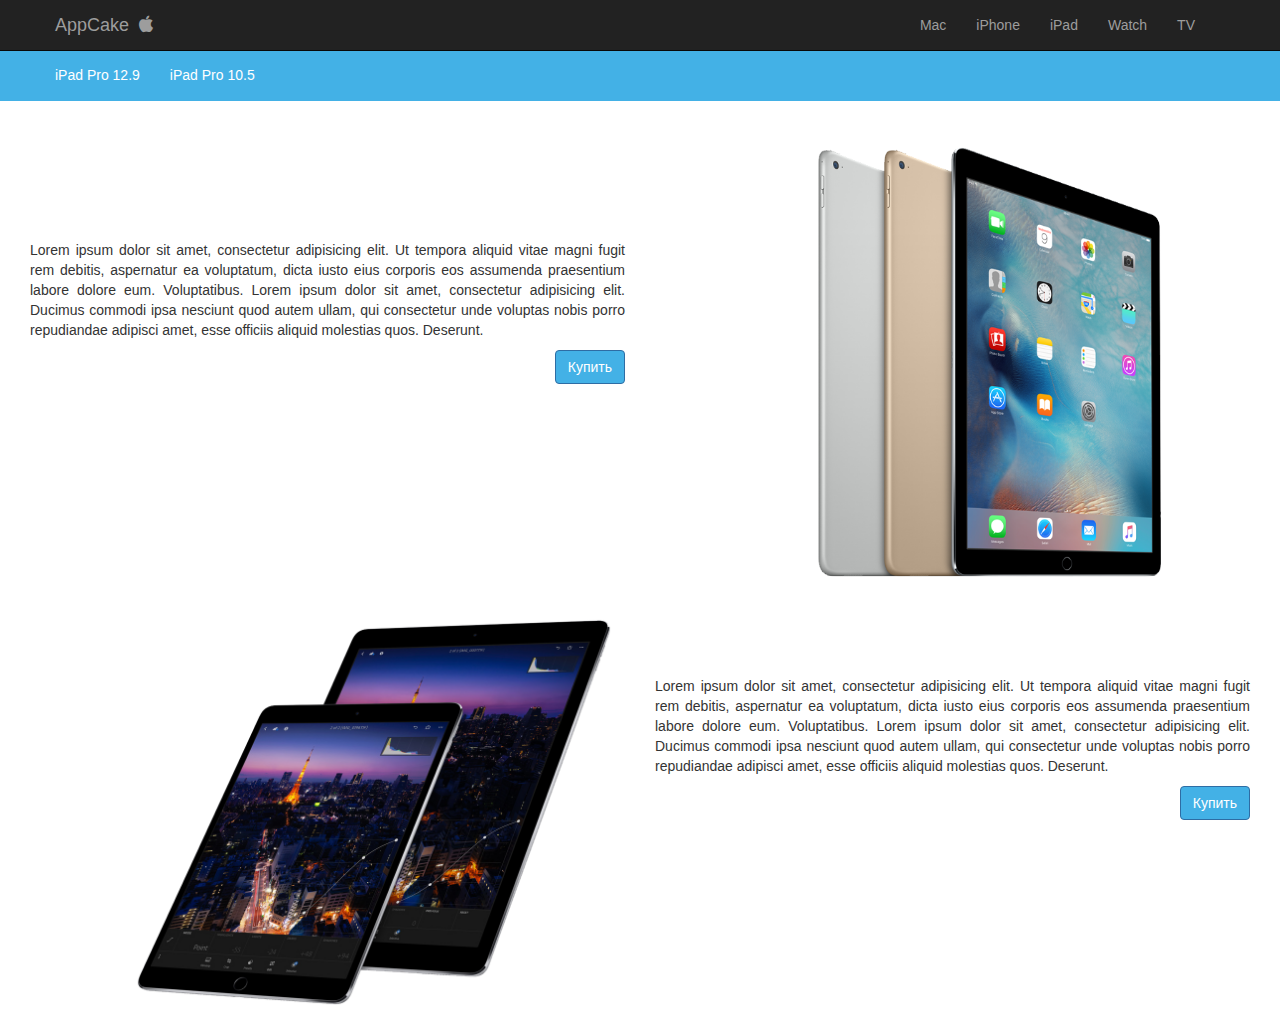
<file: html/ipad.html>
<!DOCTYPE html>
<html lang="ru">
<head>
	<meta charset="UTF-8">
	<title>iPad</title>

	<link rel="stylesheet" href="../css/bootstrap.css">
  <link rel="stylesheet" href="../css/mystyle.css">
  <link rel="stylesheet" href="../css/font-awesome.min.css">
</head>
<body>
  <!-- Header -->
	<header class="container">
          <section class="navbar navbar-inverse navbar-fixed-top">
            <div class="container">
              <section class="navbar-header">
                <div class="row">
                  <button type="button" class="navbar-toggle" data-toggle="collapse" data-target="#responsive-nav" >
                    <span class="sr-only">Открыть навигацию</span>
                    <span class="icon-bar"></span>
                    <span class="icon-bar"></span>
                    <span class="icon-bar"></span>
                  </button>
                  <a href="../index.html" class="navbar-brand">AppCake<i class="logo fa fa-apple" aria-hidden="true"></i></a>
                </div>
              </section>
               <nav class="collapse navbar-collapse" id="responsive-nav">
                 <ul class="nav navbar-nav menu">
                   <li><a href="mac.html">Mac</a></li>
                   <li><a href="iphone.html">iPhone</a></li>
                   <li><a href="ipad.html">iPad</a></li>
                   <li><a href="watch.html">Watch</a></li>
                   <li><a href="tv.html">TV</a></li> 
                 </ul>
               </nav>
            </div>
          </section>
          <section class="catalog-nav navbar navbar-inverse navbar-fixed-top">
            <div class="container">
               <nav class="cat-nav collapse navbar-collapse hidden-xs">
                 <ul class="menu dropdown nav navbar-nav">
                   <li><a href="ipadpro129.html">iPad Pro 12.9</a></li>
                   <li><a href="ipadpro105.html">iPad Pro 10.5</a></li>
                 </ul>
               </nav>
               <nav class="cat-nav-mobile visible-xs">
                 <ul class="menu nav navbar-nav">
                   <li><a href="ipadpro129.html">iPad Pro 12.9</a></li>
                   <li><a href="ipadpro105.html">iPad Pro 10.5</a></li>
                 </ul>
               </nav>
            </div>
          </section>
      </header>
      <!-- Блок iPad Pro 12.9 -->
      <section class="ipad-pro129 col-xs-12">
        <article class="description-ipad-pro129 col-xs-12 col-sm-12 col-md-6 col-lg-6">
          <p class="about-ipad-pro129 hidden-xs hidden-sm">Lorem ipsum dolor sit amet, consectetur adipisicing elit. Ut tempora aliquid vitae magni fugit rem debitis, aspernatur ea voluptatum, dicta iusto eius corporis eos assumenda praesentium labore dolore eum. Voluptatibus. Lorem ipsum dolor sit amet, consectetur adipisicing elit. Ducimus commodi ipsa nesciunt quod autem ullam, qui consectetur unde voluptas nobis porro repudiandae adipisci amet, esse officiis aliquid molestias quos. Deserunt.</p>
          <p class="about-ipad-pro129-m visible-xs">Lorem ipsum dolor sit amet, consectetur adipisicing elit. Ut tempora aliquid vitae magni fugit rem debitis, aspernatur ea voluptatum, dicta iusto eius corporis eos assumenda praesentium labore dolore eum. Voluptatibus. Lorem ipsum dolor sit amet, consectetur adipisicing elit. Ducimus commodi ipsa nesciunt quod autem ullam, qui consectetur unde voluptas nobis porro repudiandae adipisci amet, esse officiis aliquid molestias quos. Deserunt.</p>
          <p class="aboutipad-pro129-t visible-sm">Lorem ipsum dolor sit amet, consectetur adipisicing elit. Ut tempora aliquid vitae magni fugit rem debitis, aspernatur ea voluptatum, dicta iusto eius corporis eos assumenda praesentium labore dolore eum. Voluptatibus. Lorem ipsum dolor sit amet, consectetur adipisicing elit. Ducimus commodi ipsa nesciunt quod autem ullam, qui consectetur unde voluptas nobis porro repudiandae adipisci amet, esse officiis aliquid molestias quos. Deserunt.</p>
          <button class="btn-ipad-pro129 btn btn-primary hidden-xs" type="submit">Купить</button>
        </article>
        <figure class="image-ipad-pro129 hidden-xs col-sm-12 col-md-6 col-lg-6"><img class="responsive" src="../img/ipad/ipad-pro129.png" width="75%" alt="ipad-pro129"></figure>
        <figure class="image-ipad-pro129-m visible-xs">
          <img src="../img/ipad/ipad-pro129.png" width="75%" alt="ipad-pro129">
        </figure>
        <button class="btn-ipad-pro129-m btn btn-primary visible-xs" type="submit">Купить</button>
      </section>
      <!-- Блок iPad Pro 10.5 -->
      <section class="ipad-pro105 col-xs-12">
        <figure class="image-ipad-pro105 hidden-xs col-sm-12 col-md-6 col-lg-6"><img class="responsive" src="../img/ipad/ipad-pro105.png" width="85%" alt="ipad-pro105"></figure>
        <article class="description-ipad-pro105 col-xs-12 col-sm-12 col-md-6 col-lg-6">
          <p class="about-ipad-pro105 hidden-xs hidden-sm">Lorem ipsum dolor sit amet, consectetur adipisicing elit. Ut tempora aliquid vitae magni fugit rem debitis, aspernatur ea voluptatum, dicta iusto eius corporis eos assumenda praesentium labore dolore eum. Voluptatibus. Lorem ipsum dolor sit amet, consectetur adipisicing elit. Ducimus commodi ipsa nesciunt quod autem ullam, qui consectetur unde voluptas nobis porro repudiandae adipisci amet, esse officiis aliquid molestias quos. Deserunt.</p>
          <p class="about-ipad-pro105-m visible-xs">Lorem ipsum dolor sit amet, consectetur adipisicing elit. Ut tempora aliquid vitae magni fugit rem debitis, aspernatur ea voluptatum, dicta iusto eius corporis eos assumenda praesentium labore dolore eum. Voluptatibus. Lorem ipsum dolor sit amet, consectetur adipisicing elit. Ducimus commodi ipsa nesciunt quod autem ullam, qui consectetur unde voluptas nobis porro repudiandae adipisci amet, esse officiis aliquid molestias quos. Deserunt.</p>
          <p class="about-ipad-pro105-t visible-sm">Lorem ipsum dolor sit amet, consectetur adipisicing elit. Ut tempora aliquid vitae magni fugit rem debitis, aspernatur ea voluptatum, dicta iusto eius corporis eos assumenda praesentium labore dolore eum. Voluptatibus. Lorem ipsum dolor sit amet, consectetur adipisicing elit. Ducimus commodi ipsa nesciunt quod autem ullam, qui consectetur unde voluptas nobis porro repudiandae adipisci amet, esse officiis aliquid molestias quos. Deserunt.</p>
          <button class="btn-ipad-pro105 btn btn-primary hidden-xs" type="submit">Купить</button>
        </article>
         <figure class="image-ipad-pro105-m visible-xs">
          <img src="../img/ipad/ipad-pro105.png" width="85%" alt="ipad-pro105">
        </figure>
        <button class="btn-ipad-pro105-m btn btn-primary visible-xs" type="submit">Купить</button>
      </section>
	<script src="../js/jquery-2.1.4.min.js"></script>
	<script src="../js/bootstrap.js"></script>
</body>
</html>
</file>
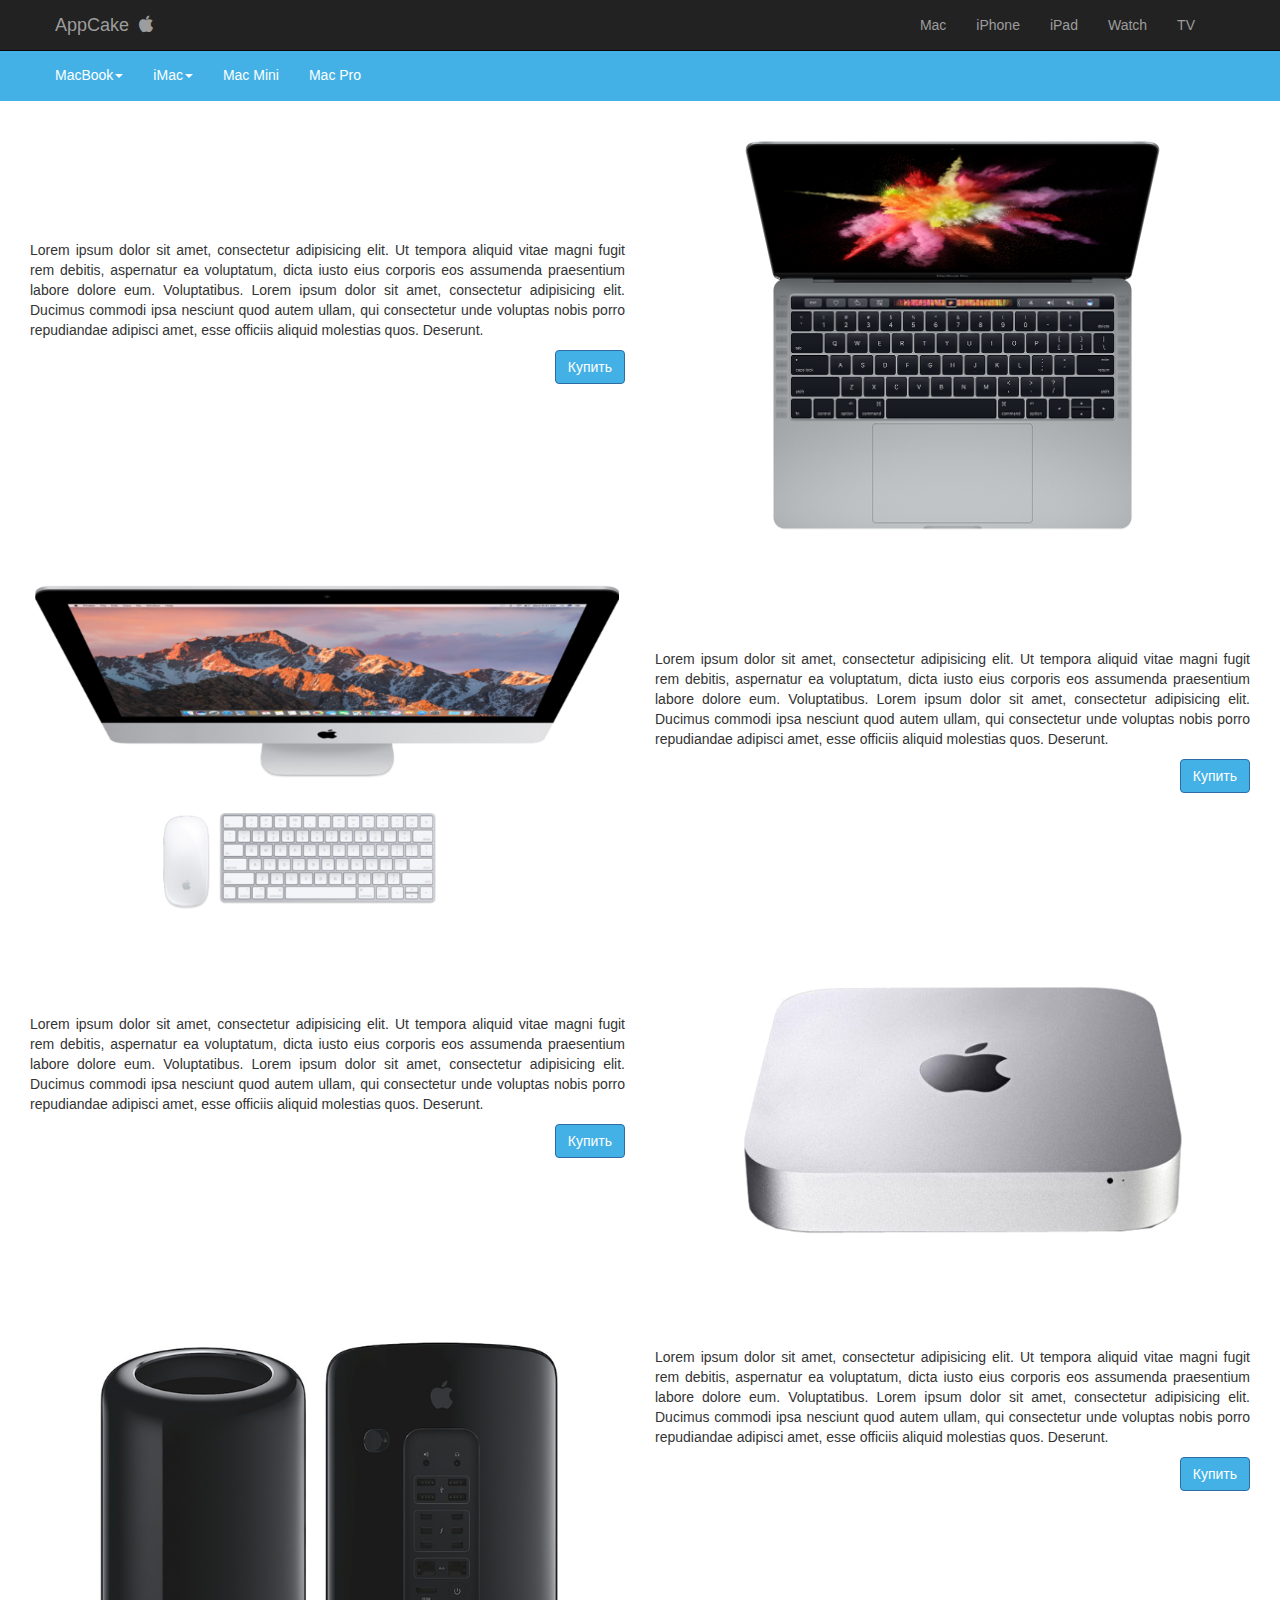
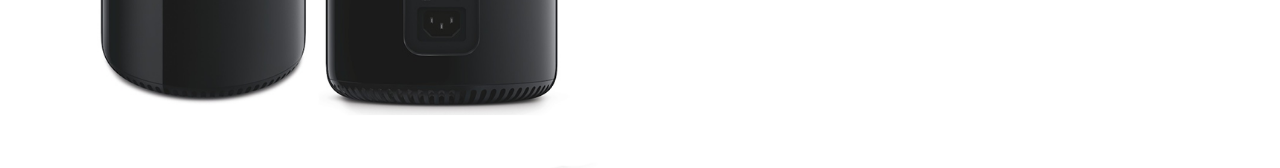
<file: html/mac.html>
<!DOCTYPE html>
<html lang="ru">
<head>
	<meta charset="UTF-8">
	<title>Mac</title>

	<link rel="stylesheet" href="../css/bootstrap.css">
  <link rel="stylesheet" href="../css/mystyle.css">
  <link rel="stylesheet" href="../css/font-awesome.min.css">
</head>
<body>
  <!-- Header -->
	<header class="container">
          <section class="navbar navbar-inverse navbar-fixed-top">
            <div class="container">
              <section class="navbar-header">
                <div class="row">
                  <button type="button" class="navbar-toggle" data-toggle="collapse" data-target="#responsive-nav" >
                    <span class="sr-only">Открыть навигацию</span>
                    <span class="icon-bar"></span>
                    <span class="icon-bar"></span>
                    <span class="icon-bar"></span>
                  </button>
                  <a href="../index.html" class="navbar-brand">AppCake<i class="logo fa fa-apple" aria-hidden="true"></i></a>
                </div>
              </section>
               <nav class="collapse navbar-collapse" id="responsive-nav">
                 <ul class="nav navbar-nav menu">
                   <li><a href="mac.html">Mac</a></li>
                   <li><a href="iphone.html">iPhone</a></li>
                   <li><a href="ipad.html">iPad</a></li>
                   <li><a href="watch.html">Watch</a></li>
                   <li><a href="tv.html">TV</a></li> 
                 </ul>
               </nav>
            </div>
          </section>
          <section class="catalog-nav navbar navbar-inverse navbar-fixed-top">
            <div class="container">
               <nav class="cat-nav collapse navbar-collapse hidden-xs">
                 <ul class="menu dropdown nav navbar-nav">
                   <li class="dropdown">
                      <a class="dropdown-toggle" data-toggle="dropdown" href="#">MacBook<span class="caret"></span></a>
                      <ul class="dropdown-menu">
                        <li>
                          <a href="macbook/macbook12.html">MacBook 12`</a>
                          <a href="macbook/macbook-air.html">MacBook Air</a>
                          <a href="macbook/macbook-pro.html">MacBook Pro</a>
                        </li>
                      </ul>
                   </li>
                   <li class="dropdown">
                      <a class="dropdown-toggle" data-toggle="dropdown" href="#">iMac<span class="caret"></span></a>
                      <ul class="dropdown-menu">
                        <li>
                          <a href="imac/imac21.html">iMac 21`</a>
                          <a href="imac/imac27.html">iMac 27`</a>
                        </li>
                      </ul>
                   </li>
                   <li><a href="mac-mini.html">Mac Mini</a></li>
                   <li><a href="mac-pro.html">Mac Pro</a></li>
                 </ul>
               </nav>
               <nav class="cat-nav-mobile visible-xs">
                 <ul class="menu dropdown nav navbar-nav">
                   <li class="dropdown">
                      <a class="dropdown-toggle" data-toggle="dropdown" href="#">MacBook<span class="caret"></span></a>
                      <ul class="dropdown-menu">
                        <li>
                          <a href="macbook/macbook12.html">MacBook 12`</a>
                          <a href="macbook/macbook-air.html">MacBook Air</a>
                          <a href="macbook/macbook-pro.html">MacBook Pro</a>
                        </li>
                      </ul>
                   </li>
                   <li class="dropdown">
                      <a class="dropdown-toggle" data-toggle="dropdown" href="#">iMac<span class="caret"></span></a>
                      <ul class="dropdown-menu">
                        <li>
                          <a href="imac/imac21.html">iMac 21`</a>
                          <a href="imac/imac27.html">iMac 27`</a>
                        </li>
                      </ul>
                   </li>
                   <li><a href="mac-mini.html">Mac Mini</a></li>
                   <li><a href="mac-pro.html">Mac Pro</a></li>
                 </ul>
               </nav>
            </div>
          </section>
      </header>
      <!-- Блок MacBook -->
      <section class="macbook col-xs-12">
        <article class="description-macbook col-xs-12 col-sm-12 col-md-6 col-lg-6">
          <p class="about-macbook hidden-xs hidden-sm">Lorem ipsum dolor sit amet, consectetur adipisicing elit. Ut tempora aliquid vitae magni fugit rem debitis, aspernatur ea voluptatum, dicta iusto eius corporis eos assumenda praesentium labore dolore eum. Voluptatibus. Lorem ipsum dolor sit amet, consectetur adipisicing elit. Ducimus commodi ipsa nesciunt quod autem ullam, qui consectetur unde voluptas nobis porro repudiandae adipisci amet, esse officiis aliquid molestias quos. Deserunt.</p>
          <p class="about-macbook-m visible-xs">Lorem ipsum dolor sit amet, consectetur adipisicing elit. Ut tempora aliquid vitae magni fugit rem debitis, aspernatur ea voluptatum, dicta iusto eius corporis eos assumenda praesentium labore dolore eum. Voluptatibus. Lorem ipsum dolor sit amet, consectetur adipisicing elit. Ducimus commodi ipsa nesciunt quod autem ullam, qui consectetur unde voluptas nobis porro repudiandae adipisci amet, esse officiis aliquid molestias quos. Deserunt.</p>
          <p class="about-macbook-t visible-sm">Lorem ipsum dolor sit amet, consectetur adipisicing elit. Ut tempora aliquid vitae magni fugit rem debitis, aspernatur ea voluptatum, dicta iusto eius corporis eos assumenda praesentium labore dolore eum. Voluptatibus. Lorem ipsum dolor sit amet, consectetur adipisicing elit. Ducimus commodi ipsa nesciunt quod autem ullam, qui consectetur unde voluptas nobis porro repudiandae adipisci amet, esse officiis aliquid molestias quos. Deserunt.</p>
          <button class="btn-macbook btn btn-primary hidden-xs" type="submit">Купить</button>
        </article>
        <figure class="image-macbook hidden-xs col-sm-12 col-md-6 col-lg-6"><img class="responsive" src="../img/mac/macbook.png" width="100%" alt="macbook"></figure>
        <figure class="image-macbook-m visible-xs">
          <img src="../img/mac/macbook.png" width="100%" alt="macbook">
          <button class="btn-macbook-m btn btn-primary visible-xs" type="submit">Купить</button>
        </figure>
      </section>
      <!-- Блок imac -->
      <section class="imac col-xs-12">
        <figure class="image-imac hidden-xs col-sm-12 col-md-6 col-lg-6"><img class="responsive" src="../img/mac/imac.png" width="100%" alt="imac"></figure>
        <article class="description-imac col-xs-12 col-sm-12 col-md-6 col-lg-6">
          <p class="about-imac hidden-xs hidden-sm">Lorem ipsum dolor sit amet, consectetur adipisicing elit. Ut tempora aliquid vitae magni fugit rem debitis, aspernatur ea voluptatum, dicta iusto eius corporis eos assumenda praesentium labore dolore eum. Voluptatibus. Lorem ipsum dolor sit amet, consectetur adipisicing elit. Ducimus commodi ipsa nesciunt quod autem ullam, qui consectetur unde voluptas nobis porro repudiandae adipisci amet, esse officiis aliquid molestias quos. Deserunt.</p>
          <p class="about-imac-m visible-xs">Lorem ipsum dolor sit amet, consectetur adipisicing elit. Ut tempora aliquid vitae magni fugit rem debitis, aspernatur ea voluptatum, dicta iusto eius corporis eos assumenda praesentium labore dolore eum. Voluptatibus. Lorem ipsum dolor sit amet, consectetur adipisicing elit. Ducimus commodi ipsa nesciunt quod autem ullam, qui consectetur unde voluptas nobis porro repudiandae adipisci amet, esse officiis aliquid molestias quos. Deserunt.</p>
          <p class="about-imac-t visible-sm">Lorem ipsum dolor sit amet, consectetur adipisicing elit. Ut tempora aliquid vitae magni fugit rem debitis, aspernatur ea voluptatum, dicta iusto eius corporis eos assumenda praesentium labore dolore eum. Voluptatibus. Lorem ipsum dolor sit amet, consectetur adipisicing elit. Ducimus commodi ipsa nesciunt quod autem ullam, qui consectetur unde voluptas nobis porro repudiandae adipisci amet, esse officiis aliquid molestias quos. Deserunt.</p>
          <button class="btn-imac btn btn-primary hidden-xs" type="submit">Купить</button>
        </article>
         <figure class="image-imac-m visible-xs">
          <img src="../img/mac/imac.png" width="100%" alt="imac">
          <button class="btn-imac-m btn btn-primary visible-xs" type="submit">Купить</button>
        </figure>
      </section>
      <!-- Блок Mac-mini -->
      <section class="mac-mini col-xs-12">
        <article class="description-mac-mini col-xs-12 col-sm-12 col-md-6 col-lg-6">
          <p class="about-mac-mini hidden-xs hidden-sm">Lorem ipsum dolor sit amet, consectetur adipisicing elit. Ut tempora aliquid vitae magni fugit rem debitis, aspernatur ea voluptatum, dicta iusto eius corporis eos assumenda praesentium labore dolore eum. Voluptatibus. Lorem ipsum dolor sit amet, consectetur adipisicing elit. Ducimus commodi ipsa nesciunt quod autem ullam, qui consectetur unde voluptas nobis porro repudiandae adipisci amet, esse officiis aliquid molestias quos. Deserunt.</p>
          <p class="about-mac-mini-m visible-xs">Lorem ipsum dolor sit amet, consectetur adipisicing elit. Ut tempora aliquid vitae magni fugit rem debitis, aspernatur ea voluptatum, dicta iusto eius corporis eos assumenda praesentium labore dolore eum. Voluptatibus. Lorem ipsum dolor sit amet, consectetur adipisicing elit. Ducimus commodi ipsa nesciunt quod autem ullam, qui consectetur unde voluptas nobis porro repudiandae adipisci amet, esse officiis aliquid molestias quos. Deserunt.</p>
          <p class="about-mac-mini-t visible-sm">Lorem ipsum dolor sit amet, consectetur adipisicing elit. Ut tempora aliquid vitae magni fugit rem debitis, aspernatur ea voluptatum, dicta iusto eius corporis eos assumenda praesentium labore dolore eum. Voluptatibus. Lorem ipsum dolor sit amet, consectetur adipisicing elit. Ducimus commodi ipsa nesciunt quod autem ullam, qui consectetur unde voluptas nobis porro repudiandae adipisci amet, esse officiis aliquid molestias quos. Deserunt.</p>
          <button class="btn-mac-mini btn btn-primary hidden-xs" type="submit">Купить</button>
        </article>
        <figure class="image-mac-mini hidden-xs col-sm-12 col-md-6 col-lg-6"><img class="responsive" src="../img/mac/mac-mini.png" width="80%" alt="mac-mini"></figure>
        <figure class="image-mac-mini-m visible-xs">
          <img src="../img/mac/mac-mini.png" width="100%" alt="mac-mini">
          <button class="btn-mac-mini-m btn btn-primary visible-xs" type="submit">Купить</button>
        </figure>
      </section>
      <!-- Блок mac-pro -->
      <section class="mac-pro col-xs-12">
        <figure class="image-mac-pro hidden-xs col-sm-12 col-md-6 col-lg-6"><img class="responsive" src="../img/mac/mac-pro.png" width="100%" alt="mac-pro"></figure>
        <article class="description-mac-pro col-xs-12 col-sm-12 col-md-6 col-lg-6">
          <p class="about-mac-pro hidden-xs hidden-sm">Lorem ipsum dolor sit amet, consectetur adipisicing elit. Ut tempora aliquid vitae magni fugit rem debitis, aspernatur ea voluptatum, dicta iusto eius corporis eos assumenda praesentium labore dolore eum. Voluptatibus. Lorem ipsum dolor sit amet, consectetur adipisicing elit. Ducimus commodi ipsa nesciunt quod autem ullam, qui consectetur unde voluptas nobis porro repudiandae adipisci amet, esse officiis aliquid molestias quos. Deserunt.</p>
          <p class="about-mac-pro-m visible-xs">Lorem ipsum dolor sit amet, consectetur adipisicing elit. Ut tempora aliquid vitae magni fugit rem debitis, aspernatur ea voluptatum, dicta iusto eius corporis eos assumenda praesentium labore dolore eum. Voluptatibus. Lorem ipsum dolor sit amet, consectetur adipisicing elit. Ducimus commodi ipsa nesciunt quod autem ullam, qui consectetur unde voluptas nobis porro repudiandae adipisci amet, esse officiis aliquid molestias quos. Deserunt.</p>
          <p class="about-mac-pro-t visible-sm">Lorem ipsum dolor sit amet, consectetur adipisicing elit. Ut tempora aliquid vitae magni fugit rem debitis, aspernatur ea voluptatum, dicta iusto eius corporis eos assumenda praesentium labore dolore eum. Voluptatibus. Lorem ipsum dolor sit amet, consectetur adipisicing elit. Ducimus commodi ipsa nesciunt quod autem ullam, qui consectetur unde voluptas nobis porro repudiandae adipisci amet, esse officiis aliquid molestias quos. Deserunt.</p>
          <button class="btn-mac-pro btn btn-primary hidden-xs" type="submit">Купить</button>
        </article>
         <figure class="image-mac-pro-m visible-xs">
          <img src="../img/mac/mac-pro.png" width="100%" alt="mac-pro">
          <button class="btn-mac-pro-m btn btn-primary visible-xs" type="submit">Купить</button>
        </figure>
      </section>
	<script src="../js/jquery-2.1.4.min.js"></script>
	<script src="../js/bootstrap.js"></script>
</body>
</html>
</file>
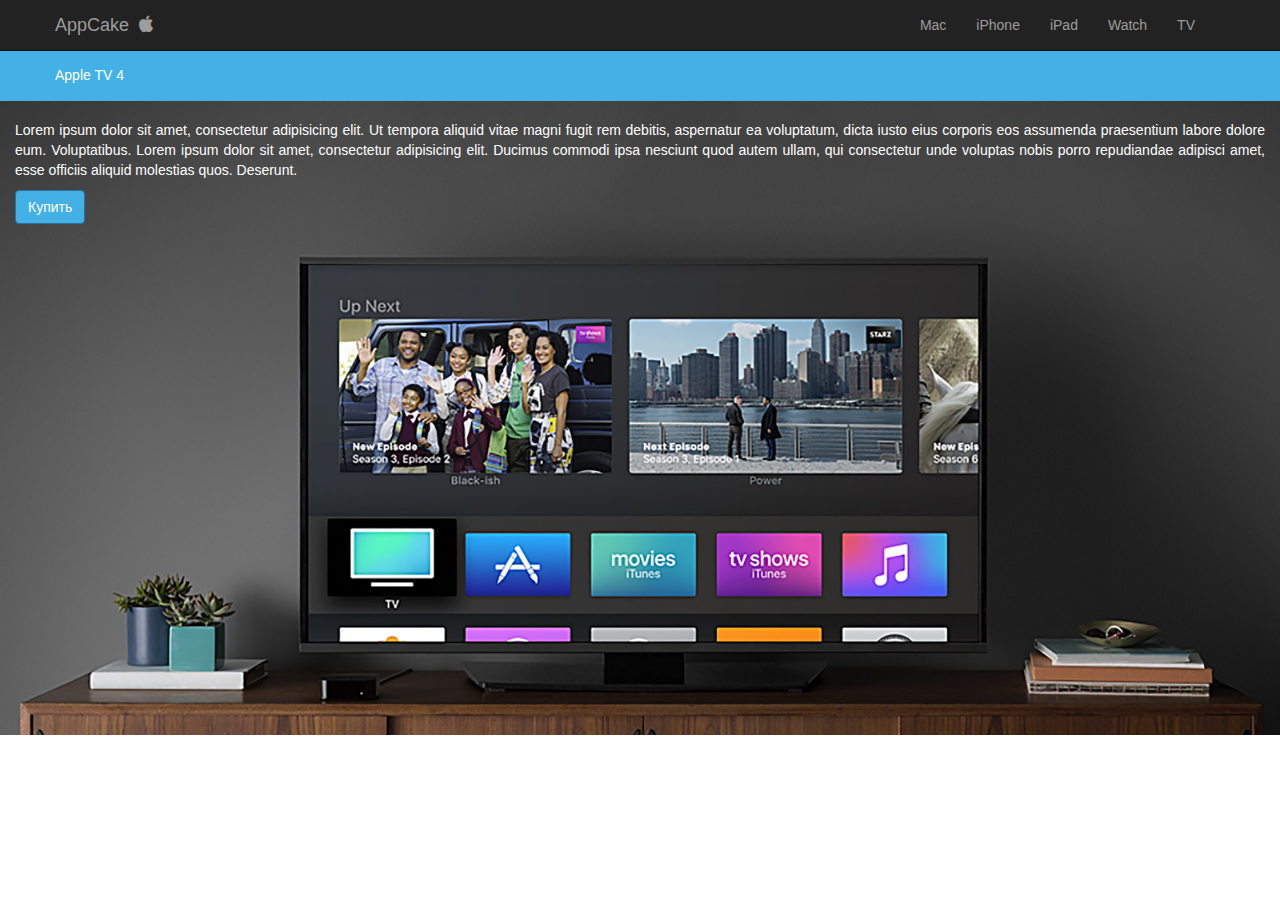
<file: html/tv.html>
<!DOCTYPE html>
<html lang="ru">
<head>
	<meta charset="UTF-8">
	<title>Apple TV 4</title>

	<link rel="stylesheet" href="../css/bootstrap.css">
  <link rel="stylesheet" href="../css/mystyle.css">
  <link rel="stylesheet" href="../css/font-awesome.min.css">
</head>
<body>
  <!-- Header -->
	<header class="container">
          <section class="navbar navbar-inverse navbar-fixed-top">
            <div class="container">
              <section class="navbar-header">
                <div class="row">
                  <button type="button" class="navbar-toggle" data-toggle="collapse" data-target="#responsive-nav" >
                    <span class="sr-only">Открыть навигацию</span>
                    <span class="icon-bar"></span>
                    <span class="icon-bar"></span>
                    <span class="icon-bar"></span>
                  </button>
                  <a href="../index.html" class="navbar-brand">AppCake<i class="logo fa fa-apple" aria-hidden="true"></i></a>
                </div>
              </section>
               <nav class="collapse navbar-collapse" id="responsive-nav">
                 <ul class="nav navbar-nav menu">
                   <li><a href="mac.html">Mac</a></li>
                   <li><a href="iphone.html">iPhone</a></li>
                   <li><a href="ipad.html">iPad</a></li>
                   <li><a href="watch.html">Watch</a></li>
                   <li><a href="tv.html">TV</a></li> 
                 </ul>
               </nav>
            </div>
          </section>
          <section class="catalog-nav navbar navbar-inverse navbar-fixed-top">
            <div class="container">
               <nav class="cat-nav collapse navbar-collapse hidden-xs">
                 <ul class="menu dropdown nav navbar-nav">
                   <li><a href="watch-series1.html">Apple TV 4</a></li>
                 </ul>
               </nav>
               <nav class="cat-nav-mobile visible-xs">
                 <ul class="menu nav navbar-nav">
                 <li><a href="watch-series1.html">Apple TV 4</a></li>
                 </ul>
               </nav>
            </div>
          </section>
      </header>
      <!-- Блок Apple TV 4 -->
      <section class="atv col-xs-12 col-lg-12 row fluid">
        <img class="image-tv" src="../img/tv/tv.png" width="100%" alt="TV">
        <article class="description-tv">
          <div class="container-tv-d col-md-12 hidden-xs hidden-sm">
          <p class="about-tv">Lorem ipsum dolor sit amet, consectetur adipisicing elit. Ut tempora aliquid vitae magni fugit rem debitis, aspernatur ea voluptatum, dicta iusto eius corporis eos assumenda praesentium labore dolore eum. Voluptatibus. Lorem ipsum dolor sit amet, consectetur adipisicing elit. Ducimus commodi ipsa nesciunt quod autem ullam, qui consectetur unde voluptas nobis porro repudiandae adipisci amet, esse officiis aliquid molestias quos. Deserunt.</p>
          <button class="btn-tv btn btn-primary" type="submit">Купить</button>
          </div>
          <div class="container-tv-t col-sm-12 visible-sm">
          <p class="about-tv">Lorem ipsum dolor sit amet, consectetur adipisicing elit. Ut tempora aliquid vitae magni fugit rem debitis, aspernatur ea voluptatum, dicta iusto eius corporis eos assumenda praesentium labore dolore eum. Voluptatibus. Lorem ipsum dolor sit amet, consectetur adipisicing elit. Ducimus commodi ipsa nesciunt quod autem ullam, qui consectetur unde voluptas nobis porro repudiandae adipisci amet, esse officiis aliquid molestias quos. Deserunt.</p>
          <button class="btn-tv btn btn-primary" type="submit">Купить</button>
          </div>
          <div class="container-tv-m col-xs-12 visible-xs">
          <p class="about-tv">Lorem ipsum dolor sit amet, consectetur adipisicing elit. Ut tempora aliquid vitae magni fugit rem debitis, aspernatur ea voluptatum, dicta iusto eius corporis eos assumenda praesentium labore dolore eum. Voluptatibus. Lorem ipsum dolor sit amet, consectetur adipisicing elit. Ducimus commodi ipsa nesciunt quod autem ullam, qui consectetur unde voluptas nobis porro repudiandae adipisci amet, esse officiis aliquid molestias quos. Deserunt.</p>
          <button class="btn-tv btn btn-primary" type="submit">Купить</button>
          </div>
        </article>   
      </section>
	<script src="../js/jquery-2.1.4.min.js"></script>
	<script src="../js/bootstrap.js"></script>
</body>
</html>
</file>
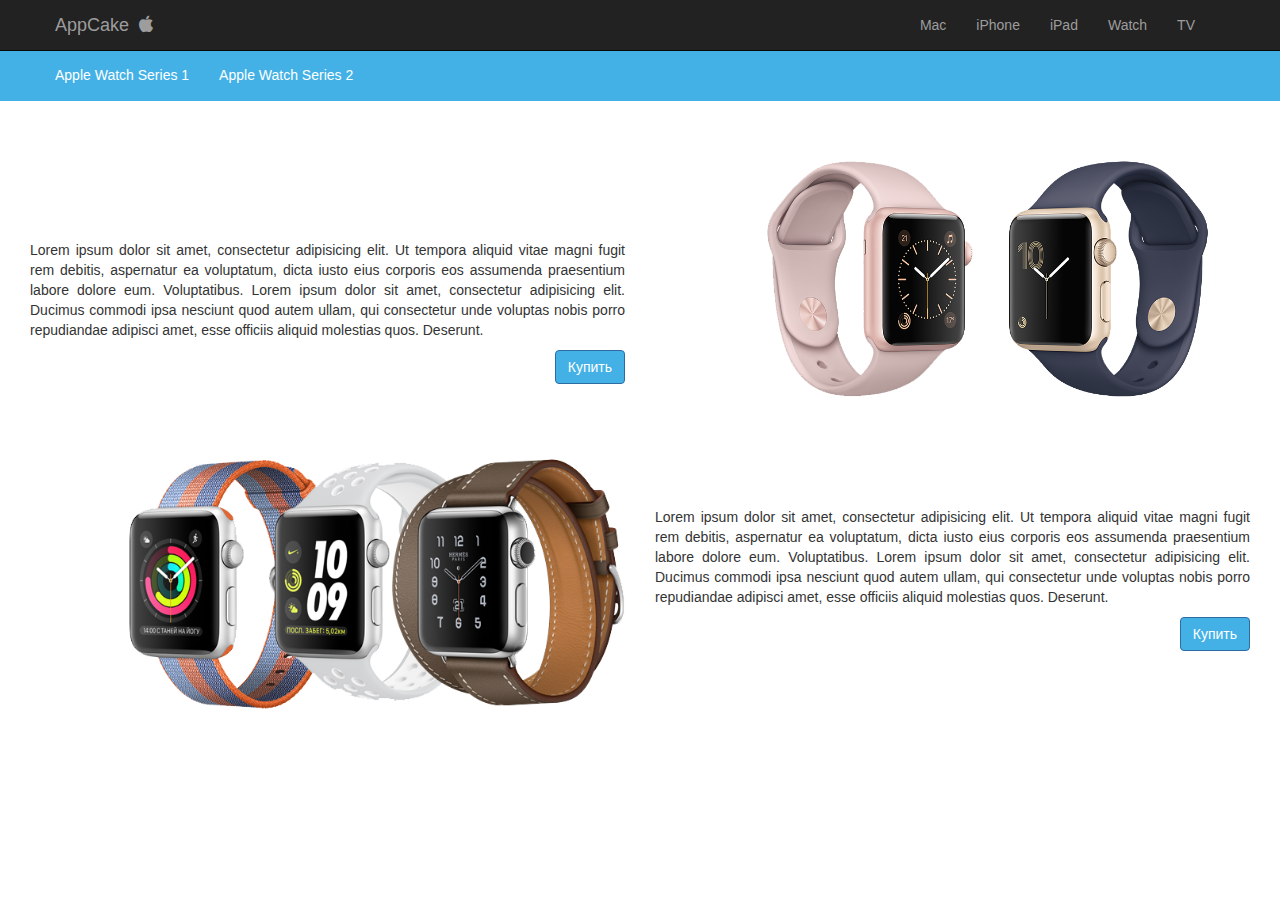
<file: html/watch.html>
<!DOCTYPE html>
<html lang="ru">
<head>
	<meta charset="UTF-8">
	<title>Watch</title>

	<link rel="stylesheet" href="../css/bootstrap.css">
  <link rel="stylesheet" href="../css/mystyle.css">
  <link rel="stylesheet" href="../css/font-awesome.min.css">
</head>
<body>
  <!-- Header -->
	<header class="container">
          <section class="navbar navbar-inverse navbar-fixed-top">
            <div class="container">
              <section class="navbar-header">
                <div class="row">
                  <button type="button" class="navbar-toggle" data-toggle="collapse" data-target="#responsive-nav" >
                    <span class="sr-only">Открыть навигацию</span>
                    <span class="icon-bar"></span>
                    <span class="icon-bar"></span>
                    <span class="icon-bar"></span>
                  </button>
                  <a href="../index.html" class="navbar-brand">AppCake<i class="logo fa fa-apple" aria-hidden="true"></i></a>
                </div>
              </section>
               <nav class="collapse navbar-collapse" id="responsive-nav">
                 <ul class="nav navbar-nav menu">
                   <li><a href="mac.html">Mac</a></li>
                   <li><a href="iphone.html">iPhone</a></li>
                   <li><a href="ipad.html">iPad</a></li>
                   <li><a href="watch.html">Watch</a></li>
                   <li><a href="tv.html">TV</a></li> 
                 </ul>
               </nav>
            </div>
          </section>
          <section class="catalog-nav navbar navbar-inverse navbar-fixed-top">
            <div class="container">
               <nav class="cat-nav collapse navbar-collapse hidden-xs">
                 <ul class="menu dropdown nav navbar-nav">
                   <li><a href="watch-series1.html">Apple Watch Series 1</a></li>
                   <li><a href="watch-series2.html">Apple Watch Series 2</a></li>
                 </ul>
               </nav>
               <nav class="cat-nav-mobile visible-xs">
                 <ul class="menu nav navbar-nav">
                   <li><a href="watch-series1.html">Apple Watch Series 1</a></li>
                   <li><a href="watch-series2.html">Apple Watch Series 2</a></li>
                 </ul>
               </nav>
            </div>
          </section>
      </header>
      <!-- Блок Apple Watch Series 1 -->
      <section class="watch-series1 col-xs-12">
        <article class="description-watch-series1 col-xs-12 col-sm-12 col-md-6 col-lg-6">
          <p class="about-watch-series1 hidden-xs hidden-sm">Lorem ipsum dolor sit amet, consectetur adipisicing elit. Ut tempora aliquid vitae magni fugit rem debitis, aspernatur ea voluptatum, dicta iusto eius corporis eos assumenda praesentium labore dolore eum. Voluptatibus. Lorem ipsum dolor sit amet, consectetur adipisicing elit. Ducimus commodi ipsa nesciunt quod autem ullam, qui consectetur unde voluptas nobis porro repudiandae adipisci amet, esse officiis aliquid molestias quos. Deserunt.</p>
          <p class="about-watch-series1-m visible-xs">Lorem ipsum dolor sit amet, consectetur adipisicing elit. Ut tempora aliquid vitae magni fugit rem debitis, aspernatur ea voluptatum, dicta iusto eius corporis eos assumenda praesentium labore dolore eum. Voluptatibus. Lorem ipsum dolor sit amet, consectetur adipisicing elit. Ducimus commodi ipsa nesciunt quod autem ullam, qui consectetur unde voluptas nobis porro repudiandae adipisci amet, esse officiis aliquid molestias quos. Deserunt.</p>
          <p class="aboutwatch-series1-t visible-sm">Lorem ipsum dolor sit amet, consectetur adipisicing elit. Ut tempora aliquid vitae magni fugit rem debitis, aspernatur ea voluptatum, dicta iusto eius corporis eos assumenda praesentium labore dolore eum. Voluptatibus. Lorem ipsum dolor sit amet, consectetur adipisicing elit. Ducimus commodi ipsa nesciunt quod autem ullam, qui consectetur unde voluptas nobis porro repudiandae adipisci amet, esse officiis aliquid molestias quos. Deserunt.</p>
          <button class="btn-watch-series1 btn btn-primary hidden-xs" type="submit">Купить</button>
        </article>
        <figure class="image-watch-series1 hidden-xs col-sm-12 col-md-6 col-lg-6"><img class="responsive" src="../img/watch/watch-series1.png" width="75%" alt="watch-series1"></figure>
        <figure class="image-watch-series1-m visible-xs">
          <img src="../img/watch/watch-series1.png" width="75%" alt="watch-series1">
        </figure>
        <button class="btn-watch-series1-m btn btn-primary visible-xs" type="submit">Купить</button>
      </section>
      <!-- Блок Apple Watch Series 2 -->
      <section class="watch-series2 col-xs-12">
        <figure class="image-watch-series2 hidden-xs col-sm-12 col-md-6 col-lg-6"><img class="responsive" src="../img/watch/watch-series2.png" width="85%" alt="watch-series2"></figure>
        <article class="description-watch-series2 col-xs-12 col-sm-12 col-md-6 col-lg-6">
          <p class="about-watch-series2 hidden-xs hidden-sm">Lorem ipsum dolor sit amet, consectetur adipisicing elit. Ut tempora aliquid vitae magni fugit rem debitis, aspernatur ea voluptatum, dicta iusto eius corporis eos assumenda praesentium labore dolore eum. Voluptatibus. Lorem ipsum dolor sit amet, consectetur adipisicing elit. Ducimus commodi ipsa nesciunt quod autem ullam, qui consectetur unde voluptas nobis porro repudiandae adipisci amet, esse officiis aliquid molestias quos. Deserunt.</p>
          <p class="about-watch-series2-m visible-xs">Lorem ipsum dolor sit amet, consectetur adipisicing elit. Ut tempora aliquid vitae magni fugit rem debitis, aspernatur ea voluptatum, dicta iusto eius corporis eos assumenda praesentium labore dolore eum. Voluptatibus. Lorem ipsum dolor sit amet, consectetur adipisicing elit. Ducimus commodi ipsa nesciunt quod autem ullam, qui consectetur unde voluptas nobis porro repudiandae adipisci amet, esse officiis aliquid molestias quos. Deserunt.</p>
          <p class="about-watch-series2-t visible-sm">Lorem ipsum dolor sit amet, consectetur adipisicing elit. Ut tempora aliquid vitae magni fugit rem debitis, aspernatur ea voluptatum, dicta iusto eius corporis eos assumenda praesentium labore dolore eum. Voluptatibus. Lorem ipsum dolor sit amet, consectetur adipisicing elit. Ducimus commodi ipsa nesciunt quod autem ullam, qui consectetur unde voluptas nobis porro repudiandae adipisci amet, esse officiis aliquid molestias quos. Deserunt.</p>
          <button class="btn-watch-series2 btn btn-primary hidden-xs" type="submit">Купить</button>
        </article>
         <figure class="image-watch-series2-m visible-xs">
          <img src="../img/watch/watch-series2.png" width="85%" alt="watch-series2">
        </figure>
        <button class="btn-watch-series2-m btn btn-primary visible-xs" type="submit">Купить</button>
      </section>
	<script src="../js/jquery-2.1.4.min.js"></script>
	<script src="../js/bootstrap.js"></script>
</body>
</html>
</file>
<file: css/mystyle.css>
/* Блок навигации */
 .menu {
	float: right;
}
.logo {
	margin-left: 10px;
}
.navbar-brand {
	margin-left: 15px;
}
.navbar-toggle {
	margin-right: 25px;
	z-index: 11;
}
.catalog-nav {
	background-color: #43B1E6;
	border-color: #43B1E6;
	margin-top: 50px;
	z-index: 10;
}
.catalog-nav .navbar-nav > li > a {
    color: #ffffff;
    font-weight: 400;
}
.catalog-nav .navbar-nav > li > a:hover {
    color: #000000;
    font-weight: 500;
}
.cat-nav {
	float: left;
}
.cat-nav ul {
	margin-left: -30px;
}
.cat-nav-mobile .navbar-nav {
	float: left;
}
.navbar-inverse .navbar-nav > .open > a, .navbar-inverse .navbar-nav > .open > a:hover, .navbar-inverse .navbar-nav > .open > a:focus {
    color: #ffffff;
    background-color: #43B1E6;
 }
 .cat-nav-mobile .navbar-nav .dropdown .dropdown-menu > li > a {
    color: #ffffff;
    font-weight: 400;
 }
 .cat-nav-mobile .navbar-nav .dropdown .dropdown-menu > li > a:hover {
    color: #000000;
    font-weight: 500;
}
.dropdown-menu > li > a:hover,
.dropdown-menu > li > a:focus {
  color: #262626;
  text-decoration: none;
  background-color: #43B1E6;
}

/* Блок слайдера */
.carousel-caption {
	background:rgba(255,255,255,0.6);
	border-radius: 10px;
    position: absolute;
    right: 15%;
    bottom: 90px;
    left: 43%;
    z-index: 10;
    padding-top: 50px;
    padding-bottom: 20px;
    color: black;
    text-align: center;
}
/* Блок о Mac */
.mac {
	background-color: #dbdbdb;
	height: 820px;
}
#mac-img-desktop {
	 display: block;
 	 margin: 0 auto;
 	 margin-top: 90px;
}
#mac-mobile-part {
	 display: block;
 	 margin: 0 auto;
 	 margin-top: 30px;
}
.mac-description-desktop {
	margin-top: 110px;
}
.mac-description-desktop p {
	width: 95%;
	text-align: justify;
	font-size: 12pt;
}
.mac-btn-desktop {
	float: right;
	margin-right: 30px;
}
.mac-description-mobile {
	margin-top: 30px;
}
.mac-description-mobile p {
	margin-left: 5px;
	width: 95%;
	text-align: justify;
	font-size: 12pt;
}

 /* Блок о iPhone */
.iphone {
	background-color: #ffffff;
	height: 820px;
}
#iphone-img-desktop {
	 display: block;
 	 margin: 0 auto;
 	 margin-top: 30px;
}
#iphone-mobile-part {
	 display: block;
 	 margin: 0 auto;
 	 margin-top: 30px;
}

.iphone-description-desktop {
	margin-top: 110px;
}
.iphone-description-desktop p {
	width: 95%;
	margin-left: 30px;
	text-align: justify;
	font-size: 12pt;
}
.iphone-btn-desktop {
	float: left;
	margin-left: 30px;
}
.iphone-description-mobile {
	margin-top: 30px;
}
.iphone-description-mobile p {
	margin-left: 5px;
	width: 95%;
	text-align: justify;
	font-size: 12pt;
}

/* Блок о iPad */
.ipad {
	background-color: #dbdbdb;
	height: 800px;
}
#ipad-img-desktop {
	 display: block;
 	 margin: 0 auto;
 	 margin-top: 30px;
}
#ipad-mobile-part {
	 display: block;
 	 margin: 0 auto;
 	 margin-top: 30px;
}

.ipad-description-desktop {
	margin-top: 110px;
}
.ipad-description-desktop p {
	width: 95%;
	text-align: justify;
	font-size: 12pt;
}
.ipad-btn-desktop {
	float: right;
	margin-right: 30px;
}
.ipad-description-mobile {
	margin-top: -10px;
}
.ipad-description-mobile p {
	margin-left: 5px;
	width: 95%;
	text-align: justify;
	font-size: 12pt;
}

/* Блок о Watch */

.watch {
	background-color: #ffffff;
	height: 820px;
}
#watch-img-desktop {
	 display: block;
 	 margin: 0 auto;
 	 margin-top: 150px;
}
#watch-mobile-part {
	 display: block;
 	 margin: 0 auto;
 	 margin-top: 50px;
}

.watch-description-desktop {
	margin-top: 150px;
}
.watch-description-desktop p {
	width: 95%;
	margin-left: 30px;
	text-align: justify;
	font-size: 12pt;
}
.watch-btn-desktop {
	float: left;
	margin-left: 30px;
}
.watch-description-mobile {
	margin-top: 30px;
}
.watch-description-mobile p {
	width: 95%;
	text-align: justify;
	font-size: 12pt;
}

 /* Блок о TV */

.tv {
	background-color: #dbdbdb;
	height: 875px;
}
#tv-img-desktop {
	 display: block;
 	 margin: 0 auto;
 	 margin-top: 100px;
}
#tv-mobile-part {
	 display: block;
 	 margin: 0 auto;
 	 margin-top: 50px;
}

.tv-description-desktop {
	margin-top: 110px;
}
.tv-description-desktop p {
	width: 95%;
	text-align: justify;
	font-size: 12pt;
}
.tv-btn-desktop {
	float: right;
	margin-right: 30px;
}
.tv-description-mobile {
	margin-top: 30px;
}
.tv-description-mobile p {
	width: 95%;
	text-align: justify;
	font-size: 12pt;
 }

 .desktop-button-tv {
 	float: right;
 	margin-right: 15px;
 }

 .mobile-button-tv {
 	margin-top: 50px;
 }
 /* Mac.html */

 /* Блок macbook */

.macbook {
 	margin-top: 140px;
}
.about-macbook {
	margin-top: 100px;
	text-align: justify;
}
.description-macbook .about-macbook-m {
	margin-top: 100px;
	text-align: justify;
}
.about-macbook-t {
	margin-top: 0px;
}
.btn-macbook {
	float: right;
	background-color: #43B1E6; 
}
.btn-macbook-m {

	margin-right: 30px;
	float: right;
	background-color: #43B1E6; 
}
/* Блок iMac */

.imac {
 	margin-top: 140px;
}
.about-imac {
	margin-top: -50px;
	text-align: justify;
}
.description-imac .about-imac-m {
	margin-top: -100px;
	text-align: justify;
}
.about-imac-t {
	margin-top: 0px;
}
.image-imac img {
	margin-top: -120px;
}
.btn-imac {
	float: right;
	background-color: #43B1E6; 
}
.btn-imac-m {
	margin-right: 30px;
	float: right;
	background-color: #43B1E6; 
}
/* Блок mac-mini */

.mac-mini {
 	margin-top: 0px;
}
.about-mac-mini {
	margin-top: 100px;
	text-align: justify;
}
.description-mac-mini .about-mac-mini-m {
	margin-top: 30px; 
	text-align: justify;
}
.about-mac-mini-t {
	margin-top: 70px;
}
.image-mac-mini img {
	margin-top: 50px;
	margin-left: 70px;
}
.btn-mac-mini {
	float: right;
	background-color: #43B1E6; 
}
.btn-mac-mini-m {
	margin-right: 30px;
	float: right;
	background-color: #43B1E6; 
}
/* Блок Mac-pro */

.mac-pro {
 	margin-top: 40px;
}
.about-mac-pro {
	margin-top: 50px;
	text-align: justify;
}
.description-mac-pro .about-mac-pro-m {
	margin-top: 0px;
	text-align: justify;
}
.about-mac-pro-t {
	margin-top: 0px;
}
.btn-mac-pro {
	float: right;
	background-color: #43B1E6; 
}
.btn-mac-pro-m {
	margin-right: 30px;
	float: right;
	background-color: #43B1E6; 
}

 /* iPhone.html */
 /* Блок iPhone 7 */
.iphone7 {
 	margin-top: 140px;
}
.about-iphone7 {
	margin-top: 100px;
	text-align: justify;
}
.description-iphone7 .about-iphone7-m {
	margin-top: 220px;
	text-align: justify;
}
.about-iphone7-t {
	margin-top: 0px;
}
.btn-iphone7 {
	float: right;
	background-color: #43B1E6; 
}
.btn-iphone7-m {
	margin-top: 30px;
	margin-right: 30px;
	float: right;
	background-color: #43B1E6; 
}
/* Блок iPhone 6S */

.iphone6s {
 	margin-top: 140px;
}
.about-iphone6s {
	margin-top: -50px;
	text-align: justify;
}
.description-iphone6s .about-iphone6s-m {
	margin-top: -100px;
	text-align: justify;
}
.about-iphone6s-t {
	margin-top: 30px;
}
.image-iphone6s img {
	margin-left: 90px;
	margin-top: -120px;
}
.image-iphone6s-m img {
	margin-left: 40px;
}
.btn-iphone6s {
	float: right;
	background-color: #43B1E6; 
}
.btn-iphone6s-m {
	margin-top: 30px;
	margin-right: 30px;
	float: right;
	background-color: #43B1E6; 
}
/* Блок iphone SE */

.iphonese {
 	margin-top: 0px;
}
.about-iphonese {
	margin-top: 100px;
	text-align: justify;
}
.description-iphonese .about-iphonese-m {
	margin-top: 30px; 
	text-align: justify;
}
.about-iphonese-t {
	margin-top: 70px;
}
.image-iphonese img {
	margin-top: 50px;
	margin-left: 150px;
}
.image-iphonese-m img {
	margin-left: 70px;
}

.btn-iphonese {
	float: right;
	background-color: #43B1E6; 
}
.btn-iphonese-m {
	margin-top: 30px;
	margin-right: 30px;
	float: right;
	background-color: #43B1E6; 
}
/* Блок iPhone 6 */

.iphone6 {
 	margin-top: 40px;
}
.about-iphone6 {
	margin-top: 50px;
	text-align: justify;
}
.description-iphone6 .about-iphone6-m {
	margin-top: 0px;
	text-align: justify;
}
.about-iphone6-t {
	margin-top: 30px;
}
.image-iphone6 img {
	margin-left: 150px;
}
.image-iphone6-m img {
	margin-left: 60px;
}

.btn-iphone6 {
	float: right;
	background-color: #43B1E6; 
}
.btn-iphone6-m {
	margin-top: 30px;
	margin-right: 30px;
	float: right;
	background-color: #43B1E6; 
}
/* iPad html */
 /* Блок iPad Pro 12.9 */
.ipad-pro129 {
 	margin-top: 140px;
}
.about-ipad-pro129 {
	margin-top: 100px;
	text-align: justify;
}
.description-ipad-pro129 .about-ipad-pro129-m {
	margin-top: 40px;
	text-align: justify;
}
.about-ipad-pro129-t {
	margin-top: 0px;
}
.image-ipad-pro129 img {
	margin-left: 110px;
}
.btn-ipad-pro129 {
	float: right;
	background-color: #43B1E6; 
}
.btn-ipad-pro129-m {
	margin-top: 30px;
	margin-right: 30px;
	float: right;
	background-color: #43B1E6; 
}
/* Блок iPad Pro 10.5 */

.ipad-pro105 {
 	margin-top: 140px;
}
.about-ipad-pro105 {
	margin-top: -50px;
	text-align: justify;
}
.description-ipad-pro105 .about-ipad-pro105-m {
	margin-top: -100px;
	text-align: justify;
}
.about-ipad-pro105-t {
	margin-top: 30px;
}
.image-ipad-pro105 img {
	margin-left: 90px;
	margin-top: -120px;
}
.image-ipad-pro105-m img {
	margin-left: 40px;
}
.btn-ipad-pro105 {
	float: right;
	background-color: #43B1E6; 
}
.btn-ipad-pro105-m {
	margin-top: 30px;
	margin-right: 30px;
	float: right;
	background-color: #43B1E6; 
}
/* Watch html */
 /* Блок Apple Watch Series 1 */
.watch-series1 {
 	margin-top: 140px;
}
.about-watch-series1 {
	margin-top: 100px;
	text-align: justify;
}
.description-watch-series1 .about-watch-series1-m {
	margin-top: 40px;
	text-align: justify;
}
.about-watch-series1-t {
	margin-top: 0px;
}
.image-watch-series1 img {
	margin-left: 110px;
}
.image-watch-series1-m img {
	margin-left: 40px;
}
.btn-watch-series1 {
	float: right;
	background-color: #43B1E6; 
}
.btn-watch-series1-m {
	margin-top: 30px;
	margin-right: 30px;
	float: right;
	background-color: #43B1E6; 
}
/* Блок Apple Watch Series 2 */

.watch-series2 {
 	margin-top: 140px;
}
.about-watch-series2 {
	margin-top: -50px;
	text-align: justify;
}
.description-watch-series2 .about-watch-series2-m {
	margin-top: -100px;
	text-align: justify;
}
.about-watch-series2-t {
	margin-top: 30px;
}
.image-watch-series2 img {
	margin-left: 90px;
	margin-top: -120px;
}
.image-watch-series2-m img {
	margin-left: 20px;
}
.btn-watch-series2 {
	float: right;
	background-color: #43B1E6; 
}
.btn-watch-series2-m {
	margin-top: 30px;
	margin-right: 30px;
	float: right;
	background-color: #43B1E6; 
}
/* TV html */
 /* Блок Apple Watch Series 1 */
.atv {
	margin: 0;
	padding: 0;
}
.image-tv {
	margin-top: 100px;
}
.container-tv-d {
	color: #ffffff;
	text-align: justify;
	position: absolute;
	top: 120px;
	z-index: 1;
}
.container-tv-t {
	color: #ffffff;
	text-align: justify;
	position: absolute;
	top: 110px;
	z-index: 1;
}
.container-tv-m {
	margin-top: 30px;
	color: black;
	text-align: justify;
}
.btn-tv {
	float: left;
	background-color: #43B1E6; 
	z-index: 1;
}
.btn-tv-m {
	margin-top: 30px;
	margin-right: 30px;
	float: right;
	background-color: #43B1E6; 
	z-index: 1;
}
</file>
